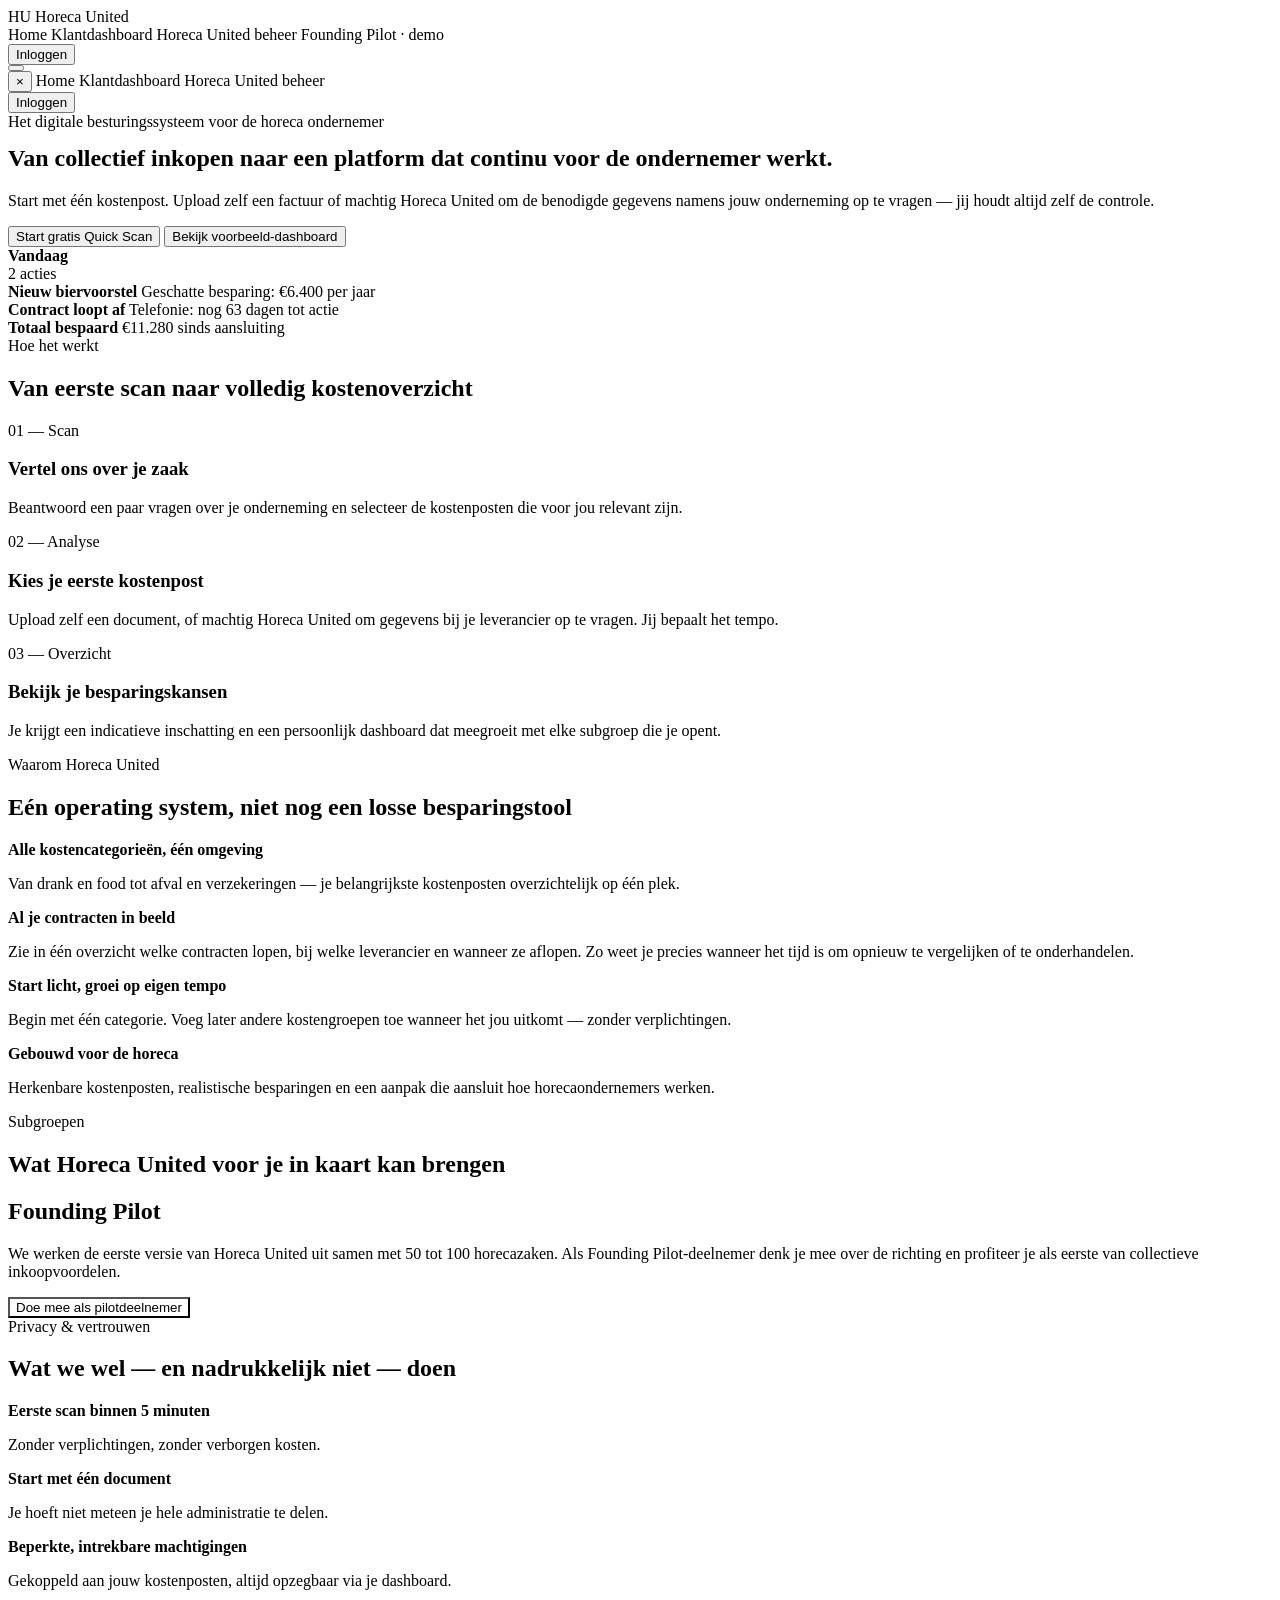
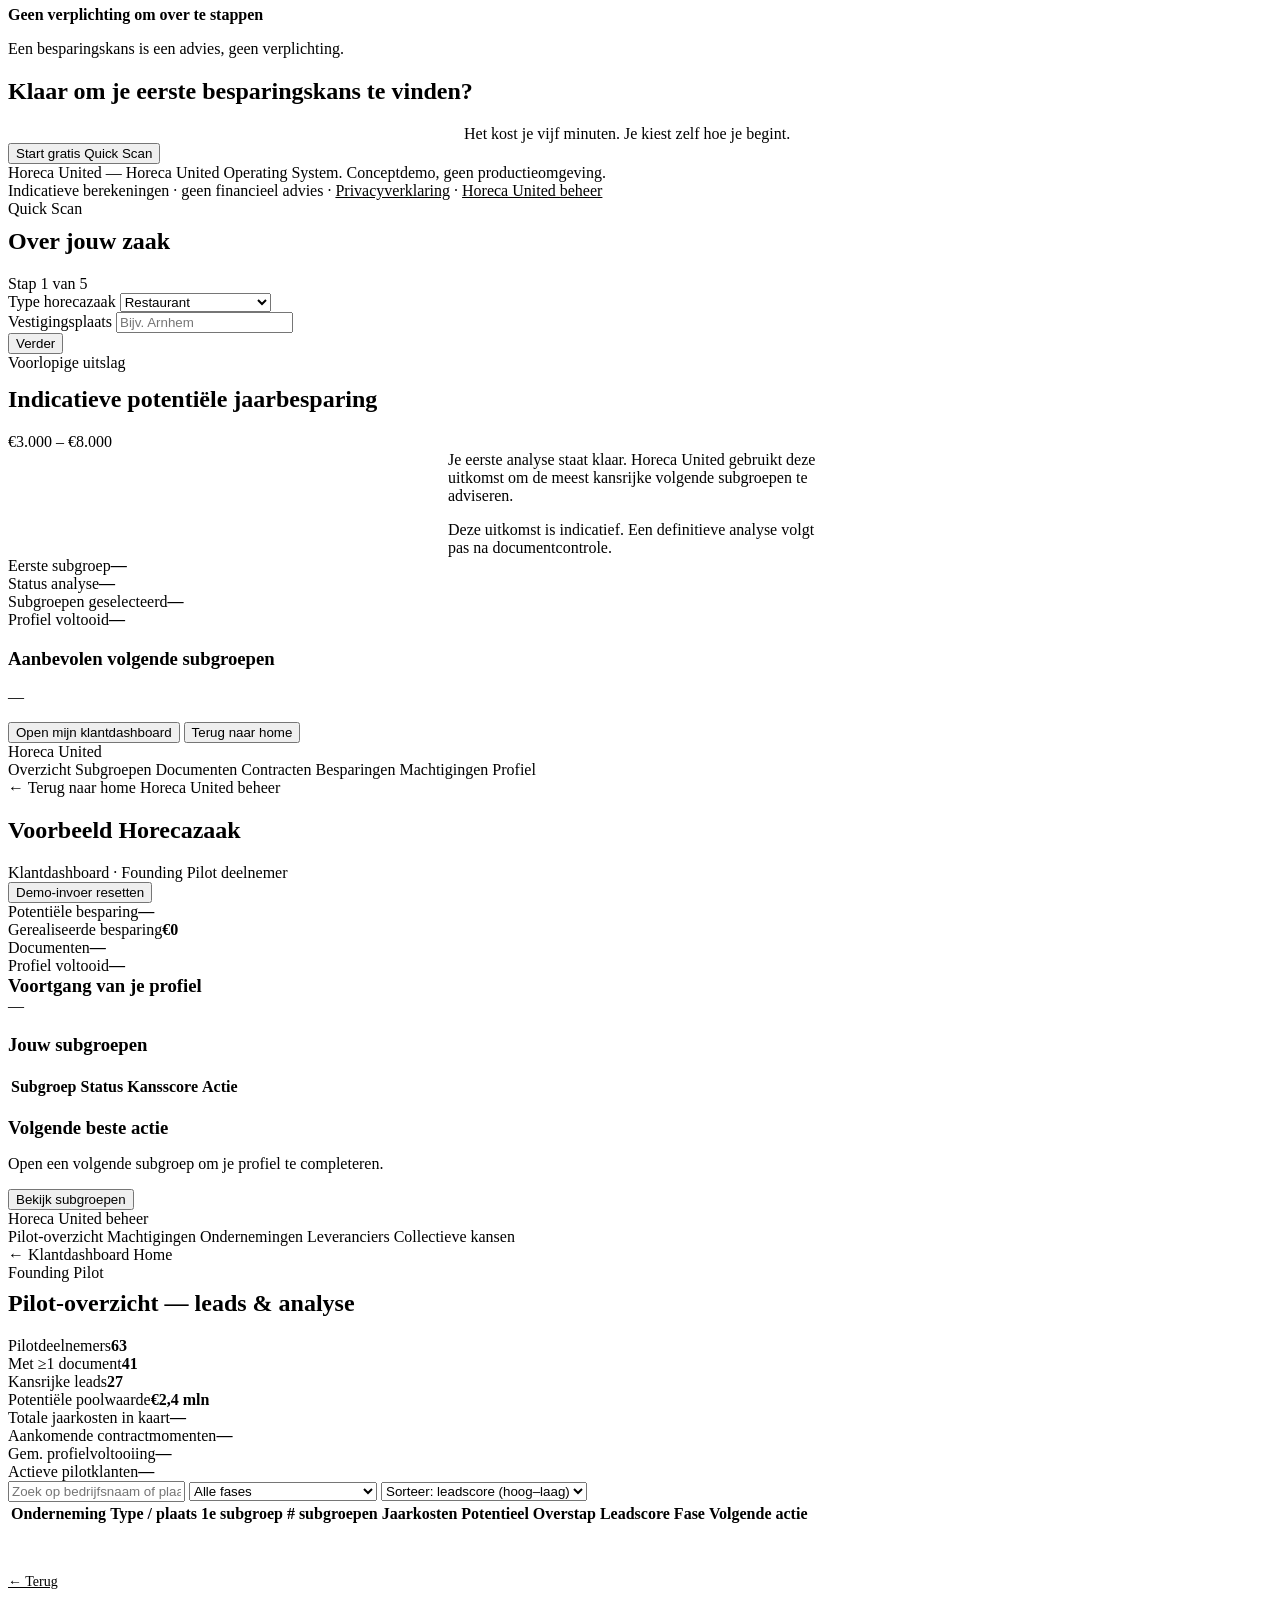
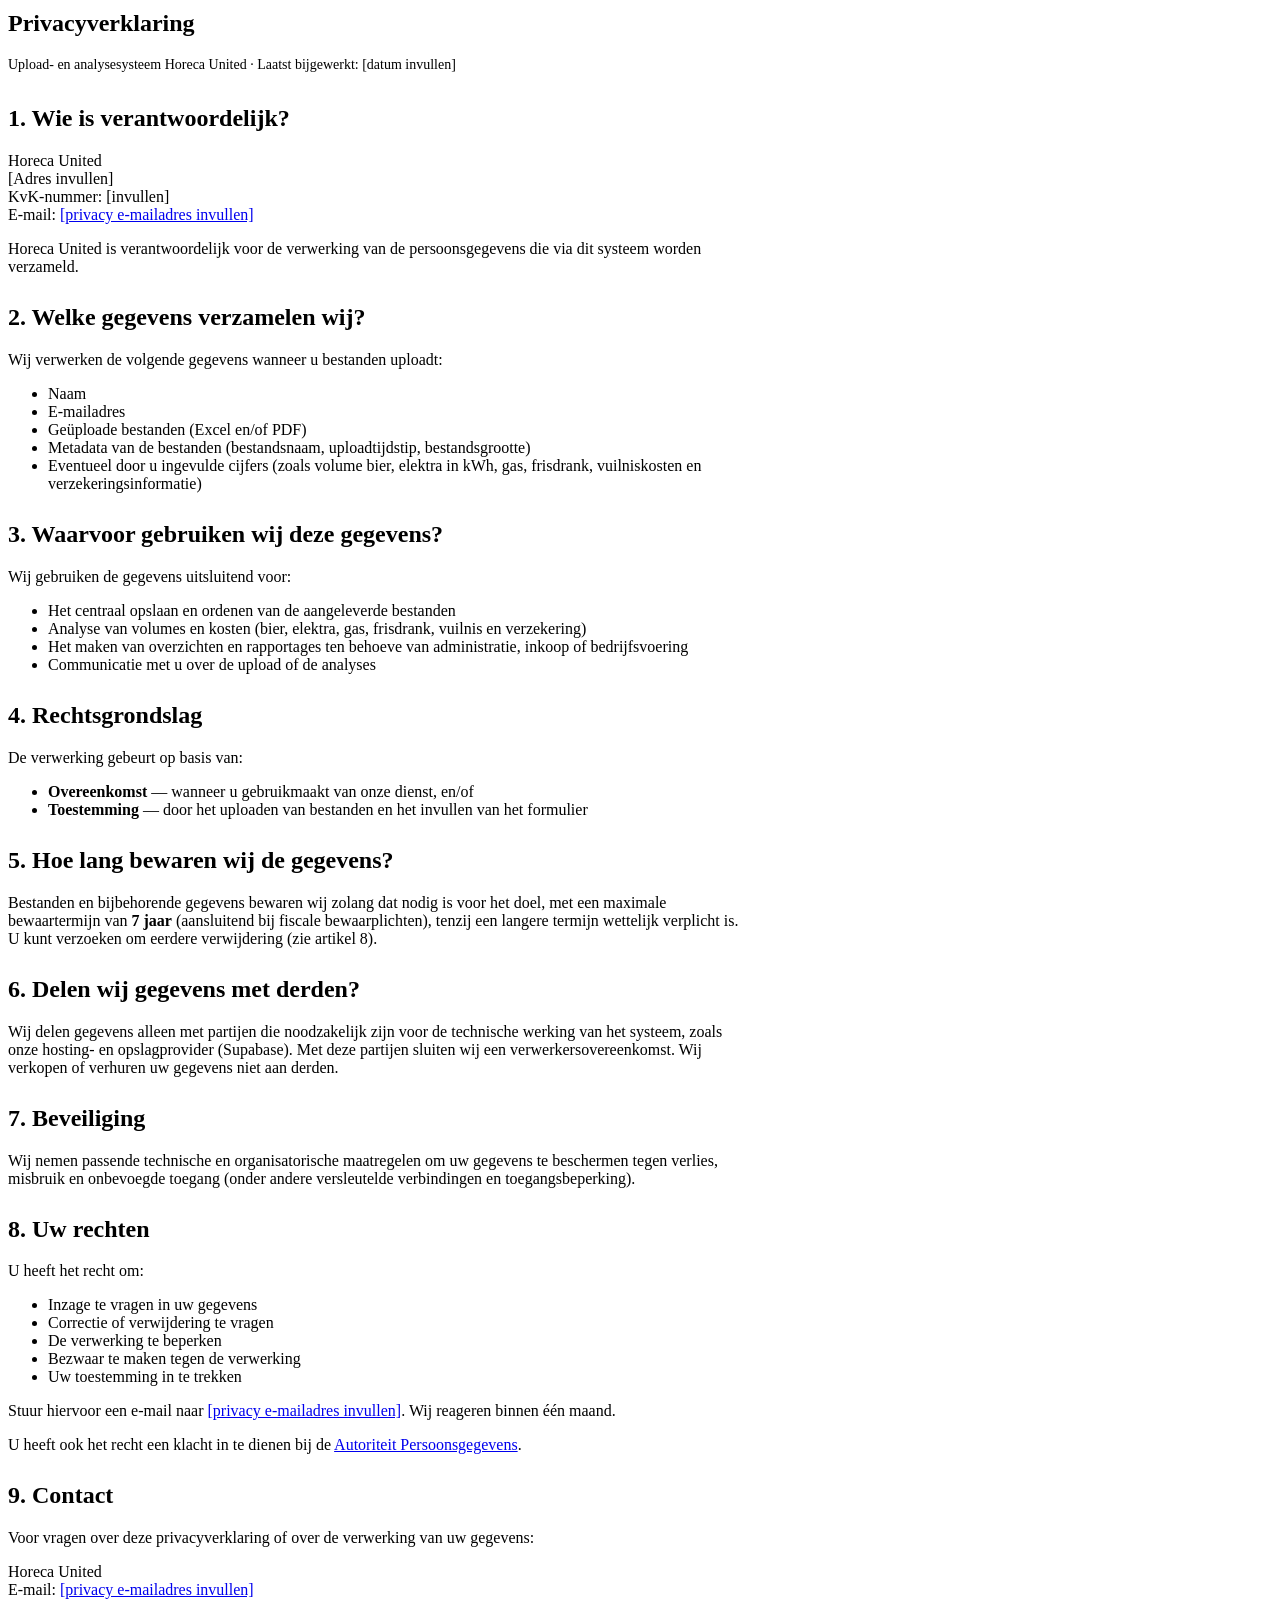
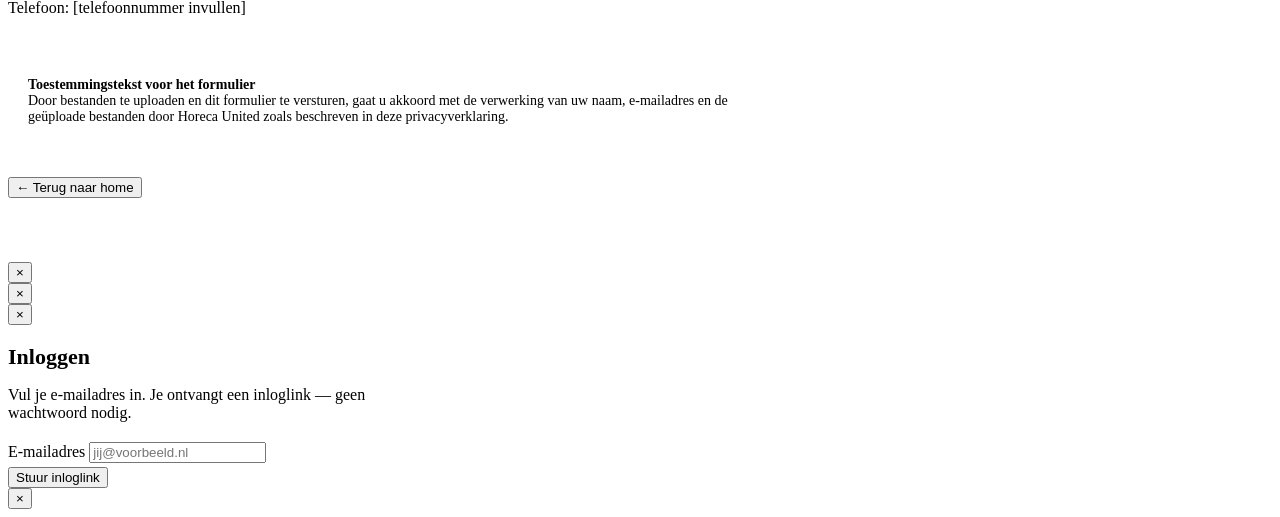
<file: src/body.html>
</head>
<body>

<div class="shell">
  <div class="topbar">
    <div class="logo"><span class="mark">HU</span> Horeca United</div>
    <div class="topbar-links">
      <a onclick="Router.go('landing')">Home</a>
      <a onclick="Router.go('dashboard')">Klantdashboard</a>
      <a onclick="Router.go('admin')">Horeca United beheer</a>
      <span class="pill">Founding Pilot · demo</span>
      <span id="topbarAuth" style="display:flex;align-items:center;gap:8px">
        <button class="btn btn-ghost btn-sm" onclick="AuthUI.openLogin()">Inloggen</button>
      </span>
    </div>
    <div class="topbar-right">
      <span id="topbarAuthMobile" style="display:none;align-items:center;gap:8px"></span>
      <button class="hamburger" onclick="MobileNav.open()" aria-label="Menu openen">
        <span></span><span></span><span></span>
      </button>
    </div>
  </div>
</div>

<!-- ============ MOBILE NAV ============ -->
<div class="mobile-nav-overlay" id="mobileNavOverlay" onclick="MobileNav.close()"></div>
<nav class="mobile-nav" id="mobileNav">
  <button class="mobile-nav-close" onclick="MobileNav.close()">&times;</button>
  <a onclick="Router.go('landing');MobileNav.close()">Home</a>
  <a onclick="Router.go('dashboard');MobileNav.close()">Klantdashboard</a>
  <a onclick="Router.go('admin');MobileNav.close()">Horeca United beheer</a>
  <div class="divider"></div>
  <span id="mobileNavAuth">
    <button class="mobile-nav-link" onclick="AuthUI.openLogin();MobileNav.close()">Inloggen</button>
  </span>
</nav>

<!-- ============ LANDING ============ -->
<section id="screen-landing" class="screen active">
  <div class="shell">
    <div class="hero">
      <div class="panel hero-main">
        <span class="pill">Het digitale besturingssysteem voor de horeca ondernemer</span>
        <h1 style="margin-top:14px">Van collectief inkopen naar een platform dat continu voor de ondernemer werkt.</h1>
        <p>Start met één kostenpost. Upload zelf een factuur of machtig Horeca United om de benodigde gegevens namens jouw onderneming op te vragen — jij houdt altijd zelf de controle.</p>
        <div class="actions">
          <button class="btn btn-primary" onclick="QuickScan.start()">Start gratis Quick Scan</button>
          <button class="btn btn-ghost" onclick="Dashboard.open()">Bekijk voorbeeld-dashboard</button>
        </div>
      </div>
      <div class="panel hero-side">
        <div class="today-head">
          <h3 style="margin:0;font-size:16px">Vandaag</h3>
          <span class="today-badge">2 acties</span>
        </div>
        <div class="today-card today-card--green">
          <strong>Nieuw biervoorstel</strong>
          <span>Geschatte besparing: €6.400 per jaar</span>
        </div>
        <div class="today-card today-card--yellow">
          <strong>Contract loopt af</strong>
          <span>Telefonie: nog 63 dagen tot actie</span>
        </div>
        <div class="today-card today-card--brand">
          <strong>Totaal bespaard</strong>
          <span>€11.280 sinds aansluiting</span>
        </div>
      </div>
    </div>
  </div>

  <div class="section">
    <div class="shell">
      <div class="section-head">
        <span class="eyebrow">Hoe het werkt</span>
        <h2>Van eerste scan naar volledig kostenoverzicht</h2>
      </div>
      <div class="steps3">
        <div class="panel step-card"><div class="step-num">01 — Scan</div><h3>Vertel ons over je zaak</h3><p>Beantwoord een paar vragen over je onderneming en selecteer de kostenposten die voor jou relevant zijn.</p></div>
        <div class="panel step-card"><div class="step-num">02 — Analyse</div><h3>Kies je eerste kostenpost</h3><p>Upload zelf een document, of machtig Horeca United om gegevens bij je leverancier op te vragen. Jij bepaalt het tempo.</p></div>
        <div class="panel step-card"><div class="step-num">03 — Overzicht</div><h3>Bekijk je besparingskansen</h3><p>Je krijgt een indicatieve inschatting en een persoonlijk dashboard dat meegroeit met elke subgroep die je opent.</p></div>
      </div>
    </div>
  </div>

  <div class="section" style="padding-top:0">
    <div class="shell">
      <div class="section-head">
        <span class="eyebrow">Waarom Horeca United</span>
        <h2>Eén operating system, niet nog een losse besparingstool</h2>
      </div>
      <div class="benefits">
        <div class="panel benefit"><div class="dot"></div><div><strong>Alle kostencategorieën, één omgeving</strong><p>Van drank en food tot afval en verzekeringen — je belangrijkste kostenposten overzichtelijk op één plek.</p></div></div>
        <div class="panel benefit"><div class="dot"></div><div><strong>Al je contracten in beeld</strong><p>Zie in één overzicht welke contracten lopen, bij welke leverancier en wanneer ze aflopen. Zo weet je precies wanneer het tijd is om opnieuw te vergelijken of te onderhandelen.</p></div></div>
        <div class="panel benefit"><div class="dot"></div><div><strong>Start licht, groei op eigen tempo</strong><p>Begin met één categorie. Voeg later andere kostengroepen toe wanneer het jou uitkomt — zonder verplichtingen.</p></div></div>
        <div class="panel benefit"><div class="dot"></div><div><strong>Gebouwd voor de horeca</strong><p>Herkenbare kostenposten, realistische besparingen en een aanpak die aansluit hoe horecaondernemers werken.</p></div></div>
      </div>
    </div>
  </div>

  <div class="section" style="padding-top:0">
    <div class="shell">
      <div class="section-head">
        <span class="eyebrow">Subgroepen</span>
        <h2>Wat Horeca United voor je in kaart kan brengen</h2>
      </div>
      <div class="subgroup-groups" id="subgroupOverview"></div>
    </div>
  </div>

  <div class="section" style="padding-top:0">
    <div class="shell">
      <div class="pilot-banner">
        <div>
          <h2>Founding Pilot</h2>
          <p>We werken de eerste versie van Horeca United uit samen met 50 tot 100 horecazaken. Als Founding Pilot-deelnemer denk je mee over de richting en profiteer je als eerste van collectieve inkoopvoordelen.</p>
        </div>
        <button class="btn btn-secondary" style="background:#fff" onclick="QuickScan.start()">Doe mee als pilotdeelnemer</button>
      </div>
    </div>
  </div>

  <div class="section" style="padding-top:0">
    <div class="shell">
      <div class="section-head">
        <span class="eyebrow">Privacy &amp; vertrouwen</span>
        <h2>Wat we wel — en nadrukkelijk niet — doen</h2>
      </div>
      <div class="trust-row">
        <div class="panel trust-item"><strong>Eerste scan binnen 5 minuten</strong><p>Zonder verplichtingen, zonder verborgen kosten.</p></div>
        <div class="panel trust-item"><strong>Start met één document</strong><p>Je hoeft niet meteen je hele administratie te delen.</p></div>
        <div class="panel trust-item"><strong>Beperkte, intrekbare machtigingen</strong><p>Gekoppeld aan jouw kostenposten, altijd opzegbaar via je dashboard.</p></div>
        <div class="panel trust-item"><strong>Geen verplichting om over te stappen</strong><p>Een besparingskans is een advies, geen verplichting.</p></div>
      </div>
    </div>
  </div>

  <div class="cta-final shell">
    <h2>Klaar om je eerste besparingskans te vinden?</h2>
    <p style="max-width:44ch;margin:8px auto 0">Het kost je vijf minuten. Je kiest zelf hoe je begint.</p>
    <div class="actions" style="justify-content:center">
      <button class="btn btn-primary" onclick="QuickScan.start()">Start gratis Quick Scan</button>
    </div>
  </div>

  <div class="shell footer">
    <div>Horeca United — Horeca United Operating System. Conceptdemo, geen productieomgeving.</div>
    <div>Indicatieve berekeningen · geen financieel advies · <a onclick="Router.go('privacy')" style="text-decoration:underline;cursor:pointer">Privacyverklaring</a> · <a onclick="AdminApp.open()" style="text-decoration:underline;cursor:pointer">Horeca United beheer</a></div>
  </div>
</section>

<!-- ============ QUICK SCAN ============ -->
<section id="screen-scan" class="screen">
  <div class="shell">
    <div class="wizard">
      <div class="top-actions">
        <div>
          <span class="pill">Quick Scan</span>
          <h2 id="scanStepTitle" style="margin-top:10px">Over jouw zaak</h2>
        </div>
        <div class="step-count">Stap <span id="scanStepNr">1</span> van 5</div>
      </div>
      <div class="progress"><div id="scanProgressBar" style="width:20%"></div></div>

      <!-- STEP 1 -->
      <div id="scanStep1" class="card scan-step">
        <div class="grid2">
          <div class="field">
            <label for="f_businessType">Type horecazaak</label>
            <select id="f_businessType" onchange="QuickScan.toggleOtherBusinessType()">
              <option>Restaurant</option><option>Café</option><option>Hotel</option><option>Lunchroom</option>
              <option>Cafetaria / fastservice</option><option>Eventlocatie</option><option>Catering</option><option>Overig</option>
            </select>
          </div>
          <div class="field" id="scanBusinessTypeOtherField" style="display:none">
            <label for="f_businessTypeOther">Welk type horecazaak?</label>
            <input type="text" id="f_businessTypeOther" placeholder="Bijv. strandpaviljoen">
          </div>
          <div class="field">
            <label for="f_city">Vestigingsplaats</label>
            <input type="text" id="f_city" placeholder="Bijv. Arnhem">
            <div class="error-text" id="err_city" style="display:none">Vul een vestigingsplaats in.</div>
          </div>
        </div>
        <div class="actions"><button class="btn btn-primary" onclick="QuickScan.next()">Verder</button></div>
      </div>

      <!-- STEP 2 -->
      <div id="scanStep2" class="card scan-step" style="display:none">
        <p>Waar wil je als eerste geld besparen? Kies één of meer kostenposten. Je hoeft nu nog geen details in te vullen.</p>
        <div class="selection-toolbar">
          <span class="hint">Je kunt meerdere kostenposten tegelijk kiezen.</span>
          <button class="btn btn-ghost btn-sm" type="button" onclick="QuickScan.toggleAll()">Alles aanvinken</button>
        </div>
        <div id="subgroupChoices"></div>
        <div class="error-text" id="err_subgroups" style="display:none">Selecteer minimaal één subgroep.</div>
        <div class="actions">
          <button class="btn btn-ghost" onclick="QuickScan.prev()">Terug</button>
          <button class="btn btn-primary" onclick="QuickScan.next()">Verder</button>
        </div>
      </div>

      <!-- STEP 3 -->
      <div id="scanStep3" class="card scan-step" style="display:none">
        <div class="scan-section-intro">
          <h3>Jouw gekozen kostenposten</h3>
          <p class="hint">Alle gekozen subgroepen worden meegenomen. Je kunt optioneel één prioriteit aangeven.</p>
        </div>
        <div id="selectedSubgroupSummary" class="selected-subgroup-summary"></div>
        <div class="field">
          <label for="f_primarySubgroup">Optionele prioriteit</label>
          <span class="hint">Laat op “Geen prioriteit” staan als alle gekozen kostenposten even belangrijk zijn.</span>
          <select id="f_primarySubgroup" style="margin-top:6px"></select>
        </div>
        <div class="grid2">
          <div class="field">
            <label for="f_supplier">Leverancier voor de hele scan <span class="hint">(optioneel)</span></label>
            <input type="text" id="f_supplier" placeholder="Bijv. regionale groothandel">
          </div>
          <div class="field">
            <label for="f_annualSpend">Geschatte jaarlijkse kosten <span class="hint">(optioneel)</span></label>
            <input type="text" id="f_annualSpend" placeholder="Bijv. 12000">
            <label class="inline-check"><input type="checkbox" id="f_annualSpendUnknown" onchange="QuickScan.toggleAnnualSpendUnknown()"> Onbekend</label>
          </div>
          <div class="field">
            <label for="f_contractStatus">Contractstatus</label>
            <select id="f_contractStatus">
              <option value="Onbekend">Onbekend</option>
              <option value="Maandelijks opzegbaar">Maandelijks opzegbaar</option>
              <option value="Vast contract">Vast contract</option>
              <option value="Geen vast contract">Geen vast contract</option>
            </select>
          </div>
          <div class="field">
            <label for="f_contractEndPreset">Contracteinde</label>
            <select id="f_contractEndPreset" onchange="QuickScan.toggleContractEndOther()">
              <option value="Onbekend">Onbekend</option>
              <option value="Maandelijks opzegbaar">Maandelijks opzegbaar</option>
              <option value="Binnen 3 maanden">Binnen 3 maanden</option>
              <option value="Binnen 6 maanden">Binnen 6 maanden</option>
              <option value="Binnen 12 maanden">Binnen 12 maanden</option>
              <option value="Langer dan 12 maanden">Langer dan 12 maanden</option>
              <option value="Anders">Anders</option>
            </select>
            <input type="text" id="f_contractEndOther" style="display:none;margin-top:8px" placeholder="Bijv. december 2026">
          </div>
        </div>
        <div class="field">
          <label>Wat wil je met de uitkomst doen?</label>
          <div class="choices" id="switchWillingness" style="grid-template-columns:repeat(3,1fr)">
            <div class="tile" data-val="ja"><span class="box"></span><span>Ja, ik sta open voor een voorstel</span></div>
            <div class="tile" data-val="misschien"><span class="box"></span><span>Misschien, als het voordeel duidelijk is</span></div>
            <div class="tile" data-val="nee"><span class="box"></span><span>Alleen inzicht en benchmarken</span></div>
          </div>
          <div id=”willingnessHintMisschien” class=”note” style=”display:none;margin-top:10px”>
            <strong>Goed idee.</strong> We laten je eerst precies zien hoeveel je kunt besparen en onder welke voorwaarden. Pas daarna beslis jij of je verdergaat — zonder verplichtingen. Veel ondernemers die dit zien, zijn verrast hoe groot het verschil kan zijn.
          </div>
        </div>
        <div class="actions">
          <button class="btn btn-ghost" onclick="QuickScan.prev()">Terug</button>
          <button class="btn btn-primary" onclick="QuickScan.next()">Verder</button>
        </div>
      </div>

      <!-- STEP 4 -->
      <div id="scanStep4" class="card scan-step" style="display:none">
        <p>Kies hoe je de gegevens voor je gekozen kostenposten aanlevert.</p>
        <div class="method-choices">
          <div class="method-card" data-method="upload" onclick="QuickScan.selectMethod('upload')"><strong>Zelf uploaden</strong><p>Factuur, contract, jaarafrekening of offerte.</p></div>
          <div class="method-card" data-method="request" onclick="QuickScan.selectMethod('request')"><strong>Horeca United vraagt gegevens op</strong><p>Via een beperkte, intrekbare machtiging.</p></div>
          <div class="method-card" data-method="later" onclick="QuickScan.selectMethod('later')"><strong>Later aanleveren</strong><p>Rond de scan nu af, upload later in je dashboard.</p></div>
        </div>

        <div id="methodUpload" class="method-panel" style="display:none">
          <div class="note" id="uploadSubgroupIntro" style="display:none;margin-bottom:14px"></div>
          <div class="note" style="margin-bottom:14px">Upload bij voorkeur een jaarafrekening of termijnfactuur. Je koppelt elk bestand hieronder aan de juiste kostenpost.</div>
          <div class="upload-box" id="uploadBox"
               onclick="document.getElementById('fileInput').click()"
               ondragover="event.preventDefault();this.classList.add('dragover')"
               ondragleave="this.classList.remove('dragover')"
               ondrop="this.classList.remove('dragover');QuickScan.handleFiles(event.dataTransfer.files)">
            <input type="file" id="fileInput" style="display:none" multiple accept=".xlsx,.xls,.pdf,.csv,.doc,.docx" onchange="QuickScan.handleFiles(this.files)">
            <div id="uploadBoxText">Sleep bestanden hierheen of klik om te selecteren<br><span class="hint">Factuur, contract, jaarafrekening of offerte (Excel, PDF, Word)</span></div>
          </div>
          <div class="upload-file-list" id="uploadFileList"></div>
          <div id="quickUploadStagingArea" style="display:none;margin-top:14px">
            <table class="table">
              <thead><tr><th>Bestand</th><th>Subgroep</th><th>Leverancier <span class="hint">(optioneel)</span></th></tr></thead>
              <tbody id="quickUploadStagingBody"></tbody>
            </table>
          </div>
        </div>

        <div id="methodRequest" class="method-panel" style="display:none">
          <div class="note" style="margin-bottom:16px">Deze machtiging geldt uitsluitend voor de gekozen kostenposten en leverancier, alleen voor gegevens die nodig zijn voor de analyse, en totdat jij deze intrekt. Ze geeft <strong>geen</strong> toestemming om contracten op te zeggen, leveranciers te wijzigen, nieuwe contracten aan te gaan, betalingen uit te voeren of bestellingen te plaatsen.</div>
          <div class="grid2">
            <div class="field"><label for="f_signName">Naam tekenbevoegde</label><input type="text" id="f_signName"></div>
            <div class="field"><label for="f_signRole">Functie</label><input type="text" id="f_signRole" placeholder="Bijv. eigenaar"></div>
            <div class="field"><label for="f_kvk">KvK-nummer</label><input type="text" id="f_kvk" placeholder="8 cijfers" autocomplete="on"></div>
            <div class="field"><label for="f_btw">BTW-nummer</label><input type="text" id="f_btw" placeholder="NL000000000B01" autocomplete="on"></div>
          </div>
          <p style="font-size:13px;color:var(--muted);margin-bottom:12px">De machtiging blijft geldig totdat je deze zelf intrekt via je dashboard of schriftelijk opzegt bij Horeca United. Je kunt dit op ieder moment doen.</p>
          <div class="consent-row">
            <input type="checkbox" id="f_authConsent">
            <label for="f_authConsent">Ik machtig Horeca United om namens mijn onderneming gegevens op te vragen bij de hierboven genoemde leverancier, uitsluitend voor de geselecteerde kostenposten. De machtiging geldt totdat ik deze intrek. <span class="req">verplicht</span></label>
          </div>
        </div>

        <div id="methodLater" class="method-panel" style="display:none">
          <div class="success-box">Geen probleem — je kunt de Quick Scan afronden. In je klantdashboard vind je uploadinstructies terug en kun je later per subgroep een jaarafrekening, termijnfactuur of vergelijkbaar document toevoegen.</div>
        </div>

        <div class="error-text" id="err_method" style="display:none">Kies een van de drie opties om verder te gaan.</div>
        <div class="actions">
          <button class="btn btn-ghost" onclick="QuickScan.prev()">Terug</button>
          <button class="btn btn-primary" onclick="QuickScan.next()">Verder</button>
        </div>
      </div>

      <!-- STEP 5 -->
      <div id="scanStep5" class="card scan-step" style="display:none">
        <div class="grid2">
          <div class="field"><label for="f_companyName">Bedrijfsnaam</label><input type="text" id="f_companyName" placeholder="Bijv. Restaurant Het Stadshuis"></div>
          <div class="field"><label for="f_contactPerson">Contactpersoon</label><input type="text" id="f_contactPerson"></div>
          <div class="field"><label for="f_email">E-mailadres</label><input type="email" id="f_email" autocomplete="email"></div>
          <div class="field"><label for="f_phone">Telefoonnummer</label><input type="tel" id="f_phone"></div>
        </div>
        <div class="error-text" id="err_account" style="display:none">Vul minimaal bedrijfsnaam en e-mailadres in.</div>
        <div style="margin-top:8px">
          <div class="consent-row">
            <input type="checkbox" id="f_consentPrivacy">
            <label for="f_consentPrivacy">Ik heb kennisgenomen van de <a onclick="Router.go('privacy')" style="text-decoration:underline;cursor:pointer">privacyverklaring</a>, geef toestemming voor verwerking van mijn gegevens en ontvang graag updates van Horeca United. <span class="req">verplicht</span></label>
          </div>
          <div class="consent-row">
            <input type="checkbox" id="f_consentBenchmark">
            <label for="f_consentBenchmark">Ik geef Horeca United toestemming om mijn geanonimiseerde gegevens te gebruiken voor het identificeren van potentiële besparingskansen.</label>
          </div>
        </div>
        <div class="actions">
          <button class="btn btn-ghost" onclick="QuickScan.prev()">Terug</button>
          <button class="btn btn-primary" onclick="QuickScan.complete()">Bekijk mijn voorlopige uitslag</button>
        </div>
      </div>
    </div>
  </div>
</section>

<!-- ============ RESULT ============ -->
<section id="screen-result" class="screen">
  <div class="shell">
    <div class="result-wrap">
      <span class="pill">Voorlopige uitslag</span>
      <h2 style="margin-top:14px">Indicatieve potentiële jaarbesparing</h2>
      <div class="result-figure" id="resultRange">€3.000 – €8.000</div>
      <p id="resultSummary" style="max-width:48ch;margin:0 auto 6px">Je eerste analyse staat klaar. Horeca United gebruikt deze uitkomst om de meest kansrijke volgende subgroepen te adviseren.</p>
      <div class="note-strong" style="max-width:48ch;margin:16px auto 0">Deze uitkomst is indicatief. Een definitieve analyse volgt pas na documentcontrole.</div>

      <div class="result-grid">
        <div class="panel result-stat"><span>Eerste subgroep</span><strong id="resultPrimary">—</strong></div>
        <div class="panel result-stat"><span>Status analyse</span><strong id="resultStatus">—</strong></div>
        <div class="panel result-stat"><span>Subgroepen geselecteerd</span><strong id="resultCount">—</strong></div>
        <div class="panel result-stat"><span>Profiel voltooid</span><strong id="resultProfilePct">—</strong></div>
      </div>

      <div class="panel card" style="text-align:left">
        <h3>Aanbevolen volgende subgroepen</h3>
        <p id="resultRecommendations">—</p>
      </div>

      <div class="actions" style="justify-content:center">
        <button class="btn btn-primary" onclick="Dashboard.open()">Open mijn klantdashboard</button>
        <button class="btn btn-ghost" onclick="Router.go('landing')">Terug naar home</button>
      </div>
    </div>
  </div>
</section>

<!-- ============ CUSTOMER DASHBOARD ============ -->
<section id="screen-dashboard" class="screen">
  <div class="shell">
    <div class="app-layout">
      <nav class="panel side-nav">
        <div class="brand-mini">Horeca <span style="color:var(--brand2)">United</span></div>
        <a data-dash="overzicht" class="active" onclick="Dashboard.showTab('overzicht')">Overzicht</a>
        <a data-dash="subgroepen" onclick="Dashboard.showTab('subgroepen')">Subgroepen</a>
        <a data-dash="documenten" onclick="Dashboard.showTab('documenten')">Documenten</a>
        <a data-dash="contracten" onclick="Dashboard.showTab('contracten')">Contracten</a>
        <a data-dash="besparingen" onclick="Dashboard.showTab('besparingen')">Besparingen</a>
        <a data-dash="machtigingen" onclick="Dashboard.showTab('machtigingen')">Machtigingen</a>
        <a data-dash="profiel" onclick="Dashboard.showTab('profiel')">Profiel</a>
        <div class="divider"></div>
        <a onclick="Router.go('landing')">← Terug naar home</a>
        <a onclick="AdminApp.open()">Horeca United beheer</a>
      </nav>

      <div class="content-col">
        <div class="page-head">
          <div>
            <h2 id="dashCompanyName">Voorbeeld Horecazaak</h2>
            <p style="margin:0">Klantdashboard · Founding Pilot deelnemer</p>
          </div>
          <button class="btn btn-ghost btn-sm" onclick="DemoData.reset()">Demo-invoer resetten</button>
        </div>

        <!-- Demo / onboarding banner — only shown when not logged in -->
        <div id="dashDemoBanner" class="panel card" style="display:none;background:var(--warn-bg);border-color:#e9cf8c">
          <div class="nba">
            <div>
              <strong style="color:var(--warn-ink)">Je bekijkt nu voorbeelddata</strong>
              <p style="margin:4px 0 0;color:var(--warn-ink)">Log in met je e-mailadres om je eigen documenten en analysecijfers te zien, of upload direct een factuur.</p>
            </div>
            <div style="display:flex;gap:8px;flex-shrink:0;flex-wrap:wrap">
              <button class="btn btn-primary btn-sm" onclick="AuthUI.openLogin()">Inloggen</button>
              <button class="btn btn-ghost btn-sm" onclick="Dashboard.showTab('documenten')">Document uploaden</button>
            </div>
          </div>
        </div>

        <div class="stats-row">
          <div class="panel stat"><span>Potentiële besparing</span><strong class="pos" id="dashPotential">—</strong></div>
          <div class="panel stat"><span>Gerealiseerde besparing</span><strong id="dashRealized">€0</strong></div>
          <div class="panel stat"><span>Documenten</span><strong id="dashDocsCount">—</strong></div>
          <div class="panel stat"><span>Profiel voltooid</span><strong id="dashProfilePct">—</strong></div>
        </div>

        <!-- TAB: overzicht -->
        <div id="dashTab-overzicht" class="dash-tab">
          <div id="dashRealSummary" style="display:none">
            <div style="display:grid;grid-template-columns:repeat(auto-fit,minmax(160px,1fr));gap:12px;margin-bottom:16px">
              <div class="panel stat"><span>Totale uitgaven</span><strong class="pos" id="dashTotalSpend">—</strong></div>
              <div class="panel stat"><span>Categorieën geanalyseerd</span><strong id="dashCatCount">—</strong></div>
              <div class="panel stat"><span>Potentiële besparing</span><strong class="pos" id="dashPotential">—</strong></div>
              <div class="panel stat"><span>Profiel voltooid</span><strong id="dashProfilePct">—</strong></div>
            </div>
          </div>
          <div id="dashDemoSummary" style="display:none">
            <div style="display:grid;grid-template-columns:repeat(auto-fit,minmax(160px,1fr));gap:12px;margin-bottom:16px">
              <div class="panel stat"><span>Potentiële besparing</span><strong class="pos" id="dashPotentialDemo">—</strong></div>
              <div class="panel stat"><span>Profiel voltooid</span><strong id="dashProfilePctDemo">—</strong></div>
            </div>
          </div>
          <div class="panel card">
            <div class="page-head" style="margin-bottom:10px"><h3 style="margin:0">Voortgang van je profiel</h3><span id="dashProfilePct2" class="step-count">—</span></div>
            <div class="progress-mini"><div id="dashProfileBar" style="width:20%"></div></div>
          </div>
          <div class="panel card" id="dashBenchmarkCard" style="display:none">
            <h3>Jouw uitgaven vs. groepsgemiddelde</h3>
            <p style="font-size:13px;color:var(--muted)">Vergelijking op basis van geanonimiseerde data van alle Horeca United deelnemers.</p>
            <div id="dashBenchmarkChart" style="margin-top:16px"></div>
          </div>
          <div class="panel card">
            <h3>Jouw subgroepen</h3>
            <div class="table-wrap"><table class="table"><thead><tr><th>Subgroep</th><th>Status</th><th>Kansscore</th><th>Actie</th></tr></thead><tbody id="dashSubgroupTableShort"></tbody></table></div>
          </div>
          <div class="panel card nba">
            <div>
              <h3 style="margin-bottom:4px">Volgende beste actie</h3>
              <p id="dashNextAction">Open een volgende subgroep om je profiel te completeren.</p>
            </div>
            <button class="btn btn-primary" onclick="Dashboard.showTab('subgroepen')">Bekijk subgroepen</button>
          </div>
        </div>

        <!-- TAB: subgroepen -->
        <div id="dashTab-subgroepen" class="dash-tab" style="display:none">
          <div class="panel card">
            <h3>Alle subgroepen</h3>
            <div class="table-wrap"><table class="table"><thead><tr><th>Naam</th><th>Leverancier</th><th>Jaarkosten</th><th>Status</th><th>Kans</th><th>Contracteinde</th><th>Actie</th></tr></thead><tbody id="dashSubgroupTableFull"></tbody></table></div>
          </div>
        </div>

        <!-- TAB: documenten -->
        <div id="dashTab-documenten" class="dash-tab" style="display:none">
          <div class="panel card">
            <h3>Document uploaden</h3>
            <div class="grid2" style="margin-bottom:14px">
              <div class="field">
                <label for="docUploadName">Volledige naam <span class="hint">(optioneel)</span></label>
                <input type="text" id="docUploadName" placeholder="Jan de Vries">
              </div>
              <div class="field">
                <label for="docUploadEmail">E-mailadres</label>
                <input type="email" id="docUploadEmail" placeholder="jij@voorbeeld.nl" autocomplete="email">
              </div>
            </div>
            <div class="upload-box" id="docUploadBox" onclick="document.getElementById('docFileInput').click()">
              <input type="file" id="docFileInput" style="display:none" accept=".xlsx,.pdf,.xls" multiple onchange="Dashboard.stageFiles(this)">
              <div id="docUploadBoxText">Klik om bestand(en) te selecteren (factuur, contract, jaarafrekening of offerte)</div>
            </div>
            <div id="docStagingArea" style="display:none;margin-top:14px">
              <table class="table" id="docStagingTable">
                <thead><tr><th>Bestand</th><th>Subgroep <span style="font-weight:400;text-transform:none;font-family:var(--font-body)">(optioneel)</span></th></tr></thead>
                <tbody id="docStagingBody"></tbody>
              </table>
              <div class="actions" style="margin-top:12px">
                <button class="btn btn-primary" onclick="Dashboard.submitStagedFiles()">Uploaden</button>
                <button class="btn btn-ghost" onclick="Dashboard.clearStaging()">Annuleren</button>
              </div>
            </div>
            <div id="docUploadStatus" style="margin-top:10px;font-size:13px"></div>
          </div>
          <div class="panel card">
            <div style="display:flex;justify-content:space-between;align-items:center;margin-bottom:10px">
              <h3 style="margin:0">Geüploade documenten</h3>
              <span id="docsLoginNote" style="display:none;font-size:12.5px;color:var(--muted)">
                <a onclick="AuthUI.openLogin()" style="cursor:pointer;text-decoration:underline;color:var(--brand2)">Log in</a> om je eigen documenten te zien
              </span>
            </div>
            <div id="dashDocuments"></div>
          </div>
        </div>

        <!-- TAB: contracten -->
        <div id="dashTab-contracten" class="dash-tab" style="display:none">
          <div class="panel card">
            <h3>Contracten &amp; abonnementen</h3>
            <p style="font-size:13px;color:var(--muted)">Overzicht van gevonden contracten op basis van geüploade documenten.</p>
            <div id="dashContractBody"><div class="empty-state">Laden…</div></div>
          </div>
        </div>

        <!-- TAB: besparingen -->
        <div id="dashTab-besparingen" class="dash-tab" style="display:none">
          <div class="panel card">
            <h3>Uitgaven per categorie</h3>
            <p style="font-size:13px;color:var(--muted)">Totaal geanalyseerde inkoopuitgaven op basis van geüploade facturen.</p>
            <div id="dashSpendChart" style="margin-top:16px"></div>
          </div>
          <div class="panel card" id="dashUnitPriceCard" style="display:none">
            <h3>Prijs per eenheid</h3>
            <p style="font-size:13px;color:var(--muted)">Jouw inkoopprijs per eenheid vergeleken met het groepsgemiddelde van Horeca United leden.</p>
            <div id="dashUnitPriceList" style="margin-top:16px"></div>
          </div>
          <!-- Voorstel CTA — zichtbaar als gebruiker duurder inkoopt dan groepsgemiddelde -->
          <div class="panel card" id="dashProposalCard" style="display:none">
            <div style="display:flex;align-items:flex-start;gap:16px;flex-wrap:wrap">
              <div style="flex:1;min-width:220px">
                <span class="badge b-green" style="margin-bottom:8px;display:inline-block">Besparingskans gevonden</span>
                <h3 style="margin:0 0 6px" id="dashProposalTitle">Wij kunnen jou besparen op inkoop</h3>
                <p style="font-size:13px;color:var(--muted);margin:0 0 16px" id="dashProposalDesc">Op basis van jouw transacties betaal je meer dan het groepsgemiddelde. Wij onderhandelen collectief voor betere voorwaarden.</p>
                <div style="display:flex;gap:10px;flex-wrap:wrap">
                  <button class="btn btn-primary" onclick="Proposals.registerInterest()">Ja, stuur mij een voorstel</button>
                  <button class="btn btn-ghost btn-sm" onclick="document.getElementById('dashProposalCard').style.display='none'">Niet nu</button>
                </div>
                <div id="dashProposalStatus" style="margin-top:10px;font-size:13px;display:none"></div>
              </div>
              <div style="flex-shrink:0;text-align:right">
                <div style="font-size:32px;font-family:'Fraunces',serif;font-weight:600;color:var(--brand)" id="dashProposalSaving">—</div>
                <div style="font-size:12px;color:var(--muted)">geschatte jaarlijkse besparing</div>
              </div>
            </div>
          </div>
          <div class="panel card" id="dashVleesPrijsCard" style="display:none">
            <h3>Vleesprijs over tijd</h3>
            <p style="font-size:13px;color:var(--muted)">Inkoopprijs per kg vlees op basis van geüploade facturen. Hogere prijzen zijn een signaal om collectief te heronderhandelen.</p>
            <div id="dashVleesPrijsChart" style="margin-top:8px"></div>
          </div>
          <div class="panel card">
            <h3>Besparingsoverzicht</h3>
            <p>Indicatieve potentiële besparing per geanalyseerde subgroep. Definitieve bedragen volgen na documentcontrole en eventueel leveranciersvoorstel.</p>
            <div class="table-wrap"><table class="table"><thead><tr><th>Subgroep</th><th>Indicatieve besparing</th><th>Status</th></tr></thead><tbody id="dashSavingsTable"></tbody></table></div>
          </div>
        </div>

        <!-- TAB: machtigingen -->
        <div id="dashTab-machtigingen" class="dash-tab" style="display:none">
          <div class="panel card">
            <div class="page-head" style="margin-bottom:14px">
              <div>
                <h3 style="margin:0">Privacy &amp; Machtigingen</h3>
                <p style="margin:4px 0 0;font-size:13px">Beheer per databron welke gegevens Horeca United namens jou mag opvragen. Je kunt altijd intrekken.</p>
              </div>
            </div>
            <div id="authSourceGrid" class="auth-source-grid">
              <div class="empty-state">Laden…</div>
            </div>
          </div>
          <div class="panel card" id="authHistoryCard" style="display:none">
            <h3>Machtigingshistorie</h3>
            <p style="font-size:13px">Iedere handeling wordt vastgelegd. Deze lijst kan niet worden gewijzigd.</p>
            <div id="authEventList"></div>
          </div>
        </div>

        <!-- TAB: profiel -->
        <div id="dashTab-profiel" class="dash-tab" style="display:none">
          <!-- View mode -->
          <div class="panel card" id="dashProfileView">
            <div style="display:flex;justify-content:space-between;align-items:flex-start;flex-wrap:wrap;gap:12px;margin-bottom:16px">
              <div>
                <h3 style="margin:0">Bedrijfsprofiel</h3>
                <p style="margin:4px 0 0;font-size:13px;color:var(--muted)">Gegevens die zijn ingevuld tijdens de Quick Scan.</p>
              </div>
              <button class="btn btn-ghost btn-sm" id="dashProfileEditBtn" onclick="Dashboard.openProfileEdit()">Bewerken</button>
            </div>
            <div class="kv" id="dashProfileKv"></div>
          </div>
          <!-- Edit mode -->
          <div class="panel card" id="dashProfileEdit" style="display:none">
            <div style="display:flex;justify-content:space-between;align-items:flex-start;flex-wrap:wrap;gap:12px;margin-bottom:20px">
              <h3 style="margin:0">Bedrijfsprofiel bewerken</h3>
              <button class="btn btn-ghost btn-sm" onclick="Dashboard.closeProfileEdit()">Annuleren</button>
            </div>
            <div class="grid2" id="dashProfileForm">
              <div class="field"><label>Bedrijfsnaam</label><input type="text" id="pf_company" placeholder="Jouw horecazaak"></div>
              <div class="field"><label>Contactpersoon</label><input type="text" id="pf_contact" placeholder="Naam"></div>
              <div class="field"><label>E-mailadres</label><input type="email" id="pf_email" disabled style="background:var(--bg);color:var(--muted)"></div>
              <div class="field"><label>Telefoon</label><input type="tel" id="pf_phone" placeholder="+31 6 ..."></div>
              <div class="field"><label>Type horecazaak</label>
                <select id="pf_type" onchange="Dashboard.toggleOtherBusinessType()">
                  <option value="">— Kies type —</option>
                  <option>Restaurant</option><option>Café/Bar</option><option>Hotel</option>
                  <option>Fastfood/Snackbar</option><option>Catering</option><option>Overig</option>
                </select>
              </div>
              <div class="field" id="pfTypeOtherField" style="display:none"><label>Welk type horecazaak?</label><input type="text" id="pf_type_other" placeholder="Bijv. strandpaviljoen"></div>
              <div class="field"><label>Vestigingsplaats</label><input type="text" id="pf_city" placeholder="Stad"></div>
              <div class="field"><label>KVK-nummer</label><input type="text" id="pf_kvk" placeholder="12345678" autocomplete="on"></div>
            </div>
            <div style="display:flex;gap:10px;margin-top:20px">
              <button class="btn btn-primary" onclick="Dashboard.saveProfile()">Opslaan</button>
              <button class="btn btn-ghost" onclick="Dashboard.closeProfileEdit()">Annuleren</button>
            </div>
            <div id="dashProfileSaveStatus" style="margin-top:10px;font-size:13px"></div>
          </div>
          <div class="panel card" id="dashProfileStats" style="display:none">
            <h3>Jouw cijfers op basis van uploads</h3>
            <div class="kv" id="dashProfileStatsKv"></div>
          </div>
        </div>

      </div>
    </div>
  </div>
</section>

<!-- ============ ADMIN ============ -->
<section id="screen-admin" class="screen">
  <div class="shell">
    <div class="app-layout">
      <nav class="panel side-nav">
        <div class="brand-mini">Horeca United <span style="color:var(--brand2)">beheer</span></div>
        <a class="active" onclick="AdminApp.showTab('leads')">Pilot-overzicht</a>
        <a onclick="AdminApp.showTab('machtigingen')">Machtigingen</a>
        <a>Ondernemingen</a>
        <a>Leveranciers</a>
        <a>Collectieve kansen</a>
        <div class="divider"></div>
        <a onclick="Dashboard.open()">← Klantdashboard</a>
        <a onclick="Router.go('landing')">Home</a>
      </nav>

      <div class="content-col">
        <div class="page-head">
          <div><span class="pill">Founding Pilot</span><h2 style="margin-top:8px">Pilot-overzicht — leads &amp; analyse</h2></div>
        </div>

        <div class="stats-row">
          <div class="panel stat"><span>Pilotdeelnemers</span><strong id="admKpiParticipants">63</strong></div>
          <div class="panel stat"><span>Met ≥1 document</span><strong id="admKpiDocs">41</strong></div>
          <div class="panel stat"><span>Kansrijke leads</span><strong id="admKpiHot">27</strong></div>
          <div class="panel stat"><span>Potentiële poolwaarde</span><strong id="admKpiPool">€2,4 mln</strong></div>
        </div>
        <div class="stats-row">
          <div class="panel stat"><span>Totale jaarkosten in kaart</span><strong id="admKpiTotalCosts">—</strong></div>
          <div class="panel stat"><span>Aankomende contractmomenten</span><strong id="admKpiContracts">—</strong></div>
          <div class="panel stat"><span>Gem. profielvoltooiing</span><strong id="admKpiAvgProfile">—</strong></div>
          <div class="panel stat"><span>Actieve pilotklanten</span><strong id="admKpiActive">—</strong></div>
        </div>

        <div class="panel card">
          <div class="toolbar">
            <input type="text" id="admSearch" placeholder="Zoek op bedrijfsnaam of plaats…" oninput="AdminApp.renderLeads()">
            <select id="admFilterPhase" onchange="AdminApp.renderLeads()">
              <option value="">Alle fases</option>
              <option>Quick Scan gestart</option><option>Nieuwe lead</option><option>Actieve pilotklant</option>
              <option>Kansrijke lead</option><option>Multi-subgroepklant</option><option>Conversieklaar</option><option>Actieve Horeca United-klant</option>
            </select>
            <select id="admSort" onchange="AdminApp.renderLeads()">
              <option value="score_desc">Sorteer: leadscore (hoog–laag)</option>
              <option value="potential_desc">Sorteer: potentieel (hoog–laag)</option>
              <option value="name_asc">Sorteer: bedrijfsnaam (A–Z)</option>
            </select>
          </div>
          <div class="table-wrap"><table class="table">
            <thead><tr>
              <th>Onderneming</th><th>Type / plaats</th><th>1e subgroep</th><th># subgroepen</th>
              <th>Jaarkosten</th><th>Potentieel</th><th>Overstap</th><th>Leadscore</th><th>Fase</th><th>Volgende actie</th>
            </tr></thead>
            <tbody id="admLeadTable"></tbody>
          </table></div>
          <div id="admEmpty" class="empty-state" style="display:none">Geen ondernemingen gevonden voor deze filters.</div>
        </div>

        <!-- ADMIN TAB: machtigingen -->
        <div id="admTab-machtigingen" style="display:none">
          <div class="panel card">
            <div class="page-head" style="margin-bottom:14px">
              <div>
                <h3 style="margin:0">Machtigingenoverzicht</h3>
                <p style="margin:4px 0 0;font-size:13px">Alleen inzien — een medewerker kan geen machtiging namens een klant activeren.</p>
              </div>
              <button class="btn btn-ghost btn-sm" onclick="AdminApp.loadAuthorizationsTab()">Verversen</button>
            </div>
            <div id="admAuthContent"><div class="empty-state">Laden…</div></div>
          </div>
        </div>

      </div>
    </div>
  </div>
</section>

<!-- ============ PRIVACY ============ -->
<section id="screen-privacy" class="screen">
  <div class="shell" style="max-width:740px;padding-top:48px;padding-bottom:64px">
    <a onclick="history.back()" style="text-decoration:underline;cursor:pointer;color:var(--muted);font-size:14px">← Terug</a>
    <h1 style="margin-top:20px;font-family:'Fraunces',serif">Privacyverklaring</h1>
    <p style="color:var(--muted);font-size:14px">Upload- en analysesysteem Horeca United · Laatst bijgewerkt: [datum invullen]</p>

    <h2 style="margin-top:32px">1. Wie is verantwoordelijk?</h2>
    <p>Horeca United<br>
    [Adres invullen]<br>
    KvK-nummer: [invullen]<br>
    E-mail: <a href="mailto:[privacy e-mailadres invullen]">[privacy e-mailadres invullen]</a></p>
    <p>Horeca United is verantwoordelijk voor de verwerking van de persoonsgegevens die via dit systeem worden verzameld.</p>

    <h2 style="margin-top:28px">2. Welke gegevens verzamelen wij?</h2>
    <p>Wij verwerken de volgende gegevens wanneer u bestanden uploadt:</p>
    <ul>
      <li>Naam</li>
      <li>E-mailadres</li>
      <li>Geüploade bestanden (Excel en/of PDF)</li>
      <li>Metadata van de bestanden (bestandsnaam, uploadtijdstip, bestandsgrootte)</li>
      <li>Eventueel door u ingevulde cijfers (zoals volume bier, elektra in kWh, gas, frisdrank, vuilniskosten en verzekeringsinformatie)</li>
    </ul>

    <h2 style="margin-top:28px">3. Waarvoor gebruiken wij deze gegevens?</h2>
    <p>Wij gebruiken de gegevens uitsluitend voor:</p>
    <ul>
      <li>Het centraal opslaan en ordenen van de aangeleverde bestanden</li>
      <li>Analyse van volumes en kosten (bier, elektra, gas, frisdrank, vuilnis en verzekering)</li>
      <li>Het maken van overzichten en rapportages ten behoeve van administratie, inkoop of bedrijfsvoering</li>
      <li>Communicatie met u over de upload of de analyses</li>
    </ul>

    <h2 style="margin-top:28px">4. Rechtsgrondslag</h2>
    <p>De verwerking gebeurt op basis van:</p>
    <ul>
      <li><strong>Overeenkomst</strong> — wanneer u gebruikmaakt van onze dienst, en/of</li>
      <li><strong>Toestemming</strong> — door het uploaden van bestanden en het invullen van het formulier</li>
    </ul>

    <h2 style="margin-top:28px">5. Hoe lang bewaren wij de gegevens?</h2>
    <p>Bestanden en bijbehorende gegevens bewaren wij zolang dat nodig is voor het doel, met een maximale bewaartermijn van <strong>7 jaar</strong> (aansluitend bij fiscale bewaarplichten), tenzij een langere termijn wettelijk verplicht is. U kunt verzoeken om eerdere verwijdering (zie artikel 8).</p>

    <h2 style="margin-top:28px">6. Delen wij gegevens met derden?</h2>
    <p>Wij delen gegevens alleen met partijen die noodzakelijk zijn voor de technische werking van het systeem, zoals onze hosting- en opslagprovider (Supabase). Met deze partijen sluiten wij een verwerkersovereenkomst. Wij verkopen of verhuren uw gegevens niet aan derden.</p>

    <h2 style="margin-top:28px">7. Beveiliging</h2>
    <p>Wij nemen passende technische en organisatorische maatregelen om uw gegevens te beschermen tegen verlies, misbruik en onbevoegde toegang (onder andere versleutelde verbindingen en toegangsbeperking).</p>

    <h2 style="margin-top:28px">8. Uw rechten</h2>
    <p>U heeft het recht om:</p>
    <ul>
      <li>Inzage te vragen in uw gegevens</li>
      <li>Correctie of verwijdering te vragen</li>
      <li>De verwerking te beperken</li>
      <li>Bezwaar te maken tegen de verwerking</li>
      <li>Uw toestemming in te trekken</li>
    </ul>
    <p>Stuur hiervoor een e-mail naar <a href="mailto:[privacy e-mailadres invullen]">[privacy e-mailadres invullen]</a>. Wij reageren binnen één maand.</p>
    <p>U heeft ook het recht een klacht in te dienen bij de <a href="https://www.autoriteitpersoonsgegevens.nl" target="_blank" rel="noopener">Autoriteit Persoonsgegevens</a>.</p>

    <h2 style="margin-top:28px">9. Contact</h2>
    <p>Voor vragen over deze privacyverklaring of over de verwerking van uw gegevens:</p>
    <p>Horeca United<br>
    E-mail: <a href="mailto:[privacy e-mailadres invullen]">[privacy e-mailadres invullen]</a><br>
    Telefoon: [telefoonnummer invullen]</p>

    <div style="margin-top:40px;padding:20px;background:var(--bg);border:1px solid var(--line);border-radius:var(--r);font-size:14px;color:var(--muted)">
      <strong style="color:var(--ink)">Toestemmingstekst voor het formulier</strong><br>
      Door bestanden te uploaden en dit formulier te versturen, gaat u akkoord met de verwerking van uw naam, e-mailadres en de geüploade bestanden door Horeca United zoals beschreven in deze privacyverklaring.
    </div>

    <div style="margin-top:32px">
      <button class="btn btn-ghost" onclick="Router.go('landing')">← Terug naar home</button>
    </div>
  </div>
</section>

<!-- ============ MODAL: machtiging verlenen ============ -->
<div class="modal-overlay" id="authGrantModal">
  <div class="modal" style="max-width:560px">
    <button class="modal-close" onclick="AuthModule.closeGrant()">&times;</button>
    <div id="authGrantContent"></div>
  </div>
</div>

<!-- ============ MODAL: machtiging intrekken ============ -->
<div class="modal-overlay" id="authRevokeModal">
  <div class="modal" style="max-width:440px">
    <button class="modal-close" onclick="AuthModule.closeRevoke()">&times;</button>
    <div id="authRevokeContent"></div>
  </div>
</div>

<!-- ============ MODAL: login ============ -->
<div class="modal-overlay" id="loginModal">
  <div class="modal" style="max-width:420px">
    <button class="modal-close" onclick="AuthUI.closeLogin()">&times;</button>
    <h2 style="font-size:22px;margin-bottom:6px">Inloggen</h2>
    <p style="margin-bottom:20px">Vul je e-mailadres in. Je ontvangt een inloglink — geen wachtwoord nodig.</p>
    <div id="loginForm">
      <div class="field">
        <label for="loginEmail">E-mailadres</label>
        <input type="email" id="loginEmail" placeholder="jij@voorbeeld.nl" autocomplete="email">
        <div class="error-text" id="loginError" style="display:none"></div>
      </div>
      <button class="btn btn-primary btn-block" onclick="AuthUI.sendMagicLink()" style="margin-top:4px">Stuur inloglink</button>
    </div>
    <div id="loginSent" style="display:none">
      <div class="success-box">
        <strong>Controleer je e-mail</strong><br>
        We hebben een inloglink gestuurd naar <span id="loginSentEmail"></span>. Klik op de link om in te loggen.
      </div>
      <p style="margin-top:14px;font-size:13px">Geen e-mail ontvangen? Controleer je spam of <a onclick="AuthUI.resetLoginForm()" style="cursor:pointer;text-decoration:underline">probeer opnieuw</a>.</p>
    </div>
  </div>
</div>

<!-- ============ MODAL: business detail ============ -->
<div class="modal-overlay" id="detailModal">
  <div class="modal">
    <button class="modal-close" onclick="AdminApp.closeDetail()">&times;</button>
    <div id="detailModalContent"></div>
  </div>
</div>
</file>
